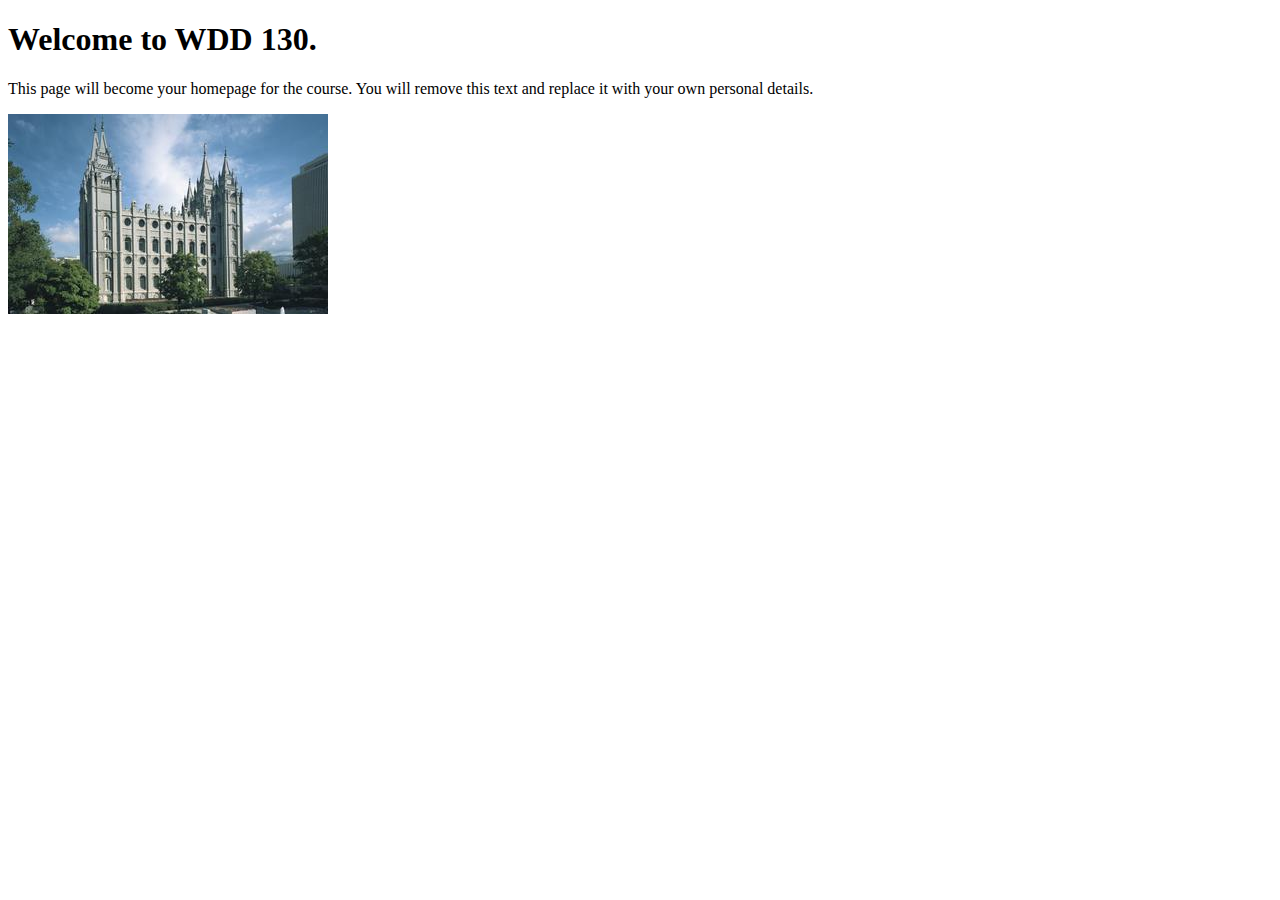
<file: index.html>
<!DOCTYPE html>
<html lang="en">
<head>
    <meta charset="UTF-8">
    <meta name="viewport" content="width=device-width, initial-scale=1.0">
    <title>WDD 130 | Personal Homepage</title>
</head>
<body>
    <h1>Welcome to WDD 130.</h1>
    <p>This page will become your homepage for the course. You will remove this text and replace it with your own personal details.</p>

    <img src="images/salt-lake-temple.jpg" alt="The Salt Lake Temple.">
</body>
</html>
</file>
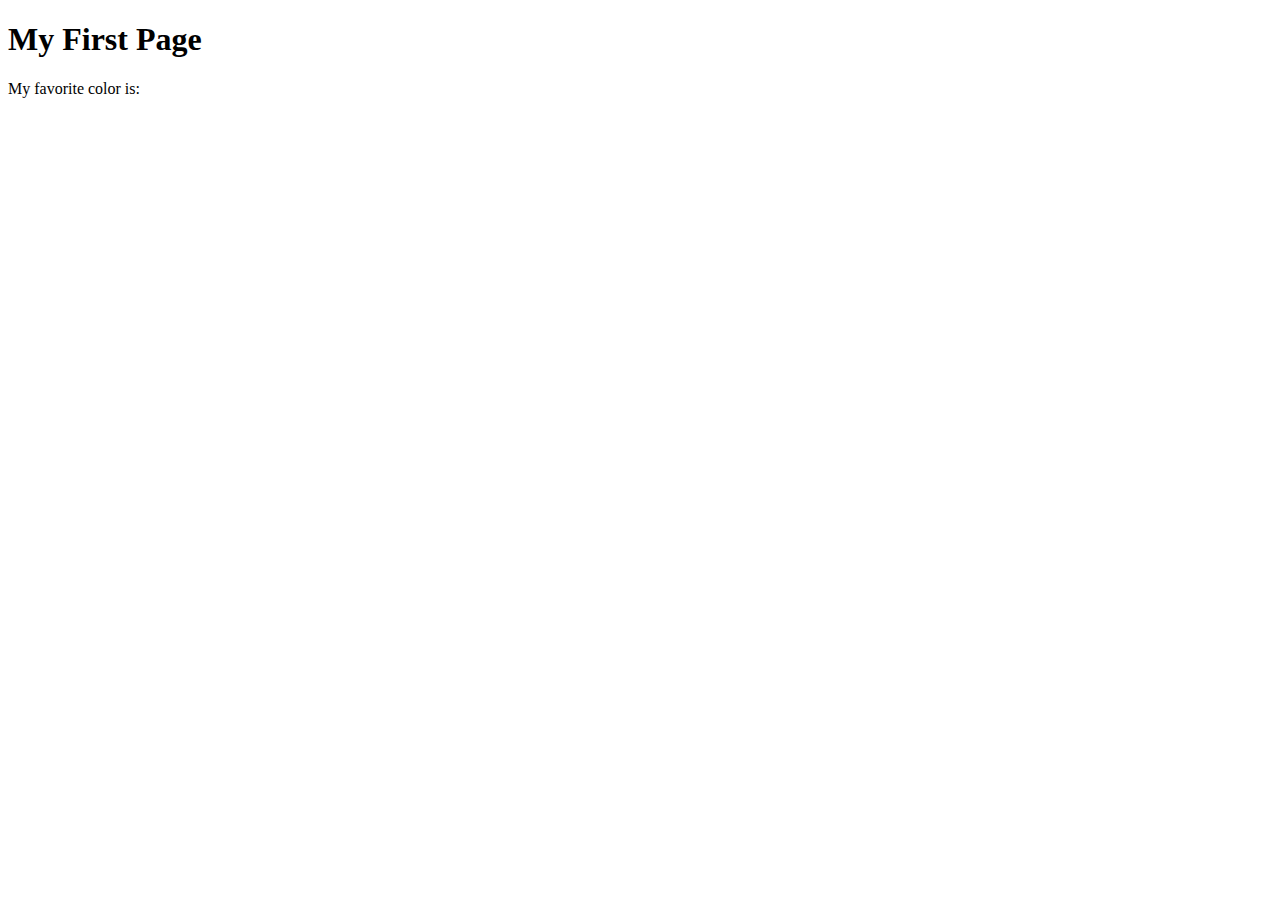
<file: week01/first-page.html>
<!DOCTYPE html>
<html lang="en">
<head>
    <meta charset="UTF-8">
    <meta name="viewport" content="width=device-width, initial-scale=1.0">
    <title>My First Page</title>
</head>
<body>
    <h1>My First Page</h1>
    <p>My favorite color is: </p>
</body>
</html>
</file>
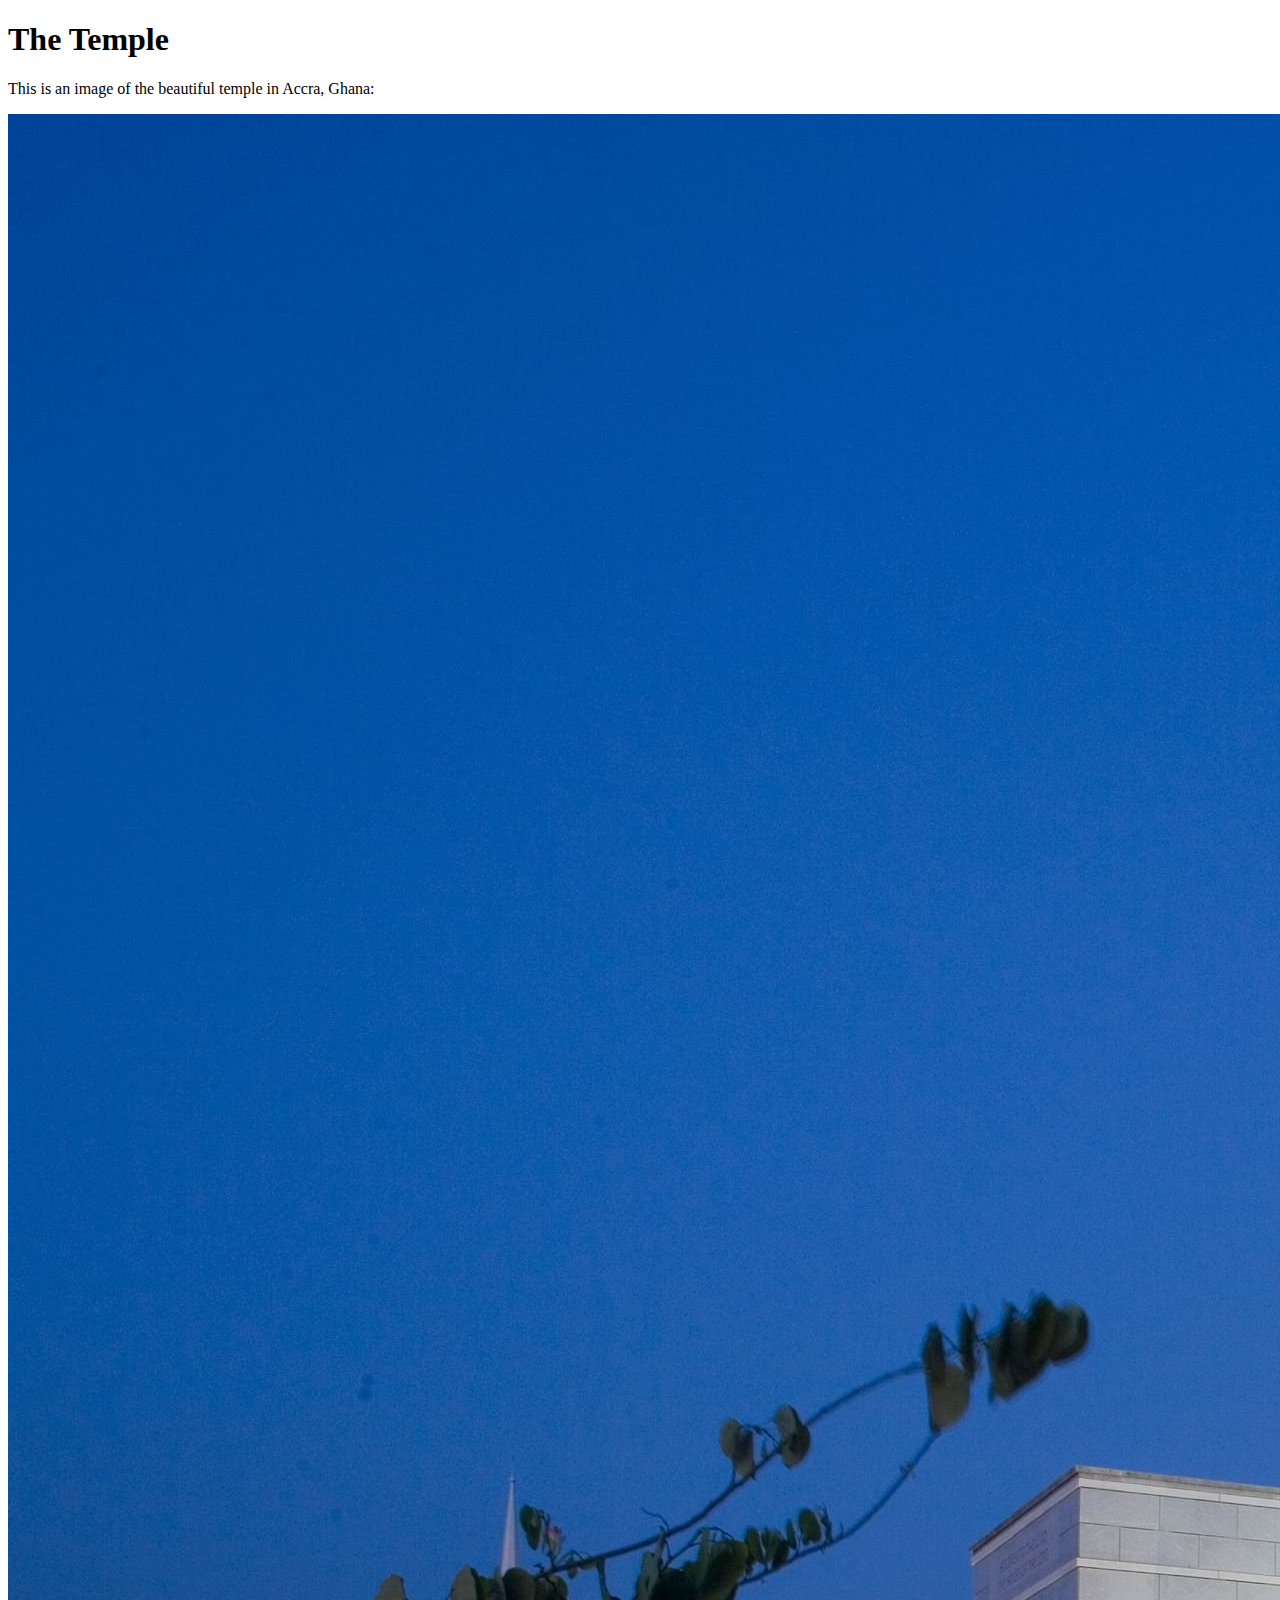
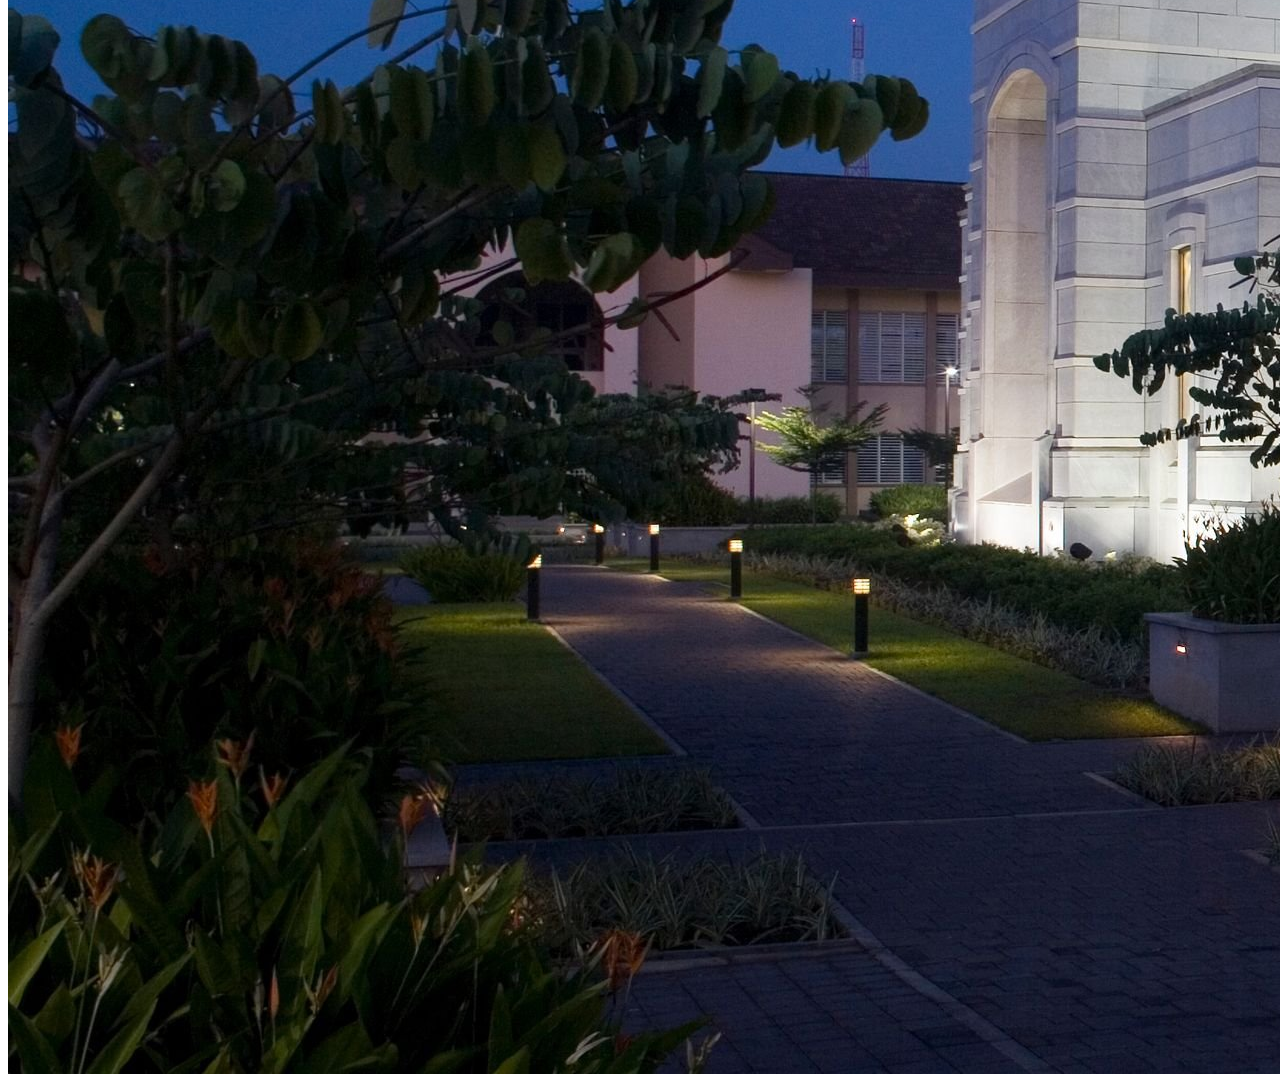
<file: week01/images-solution.html>
<!DOCTYPE html>
<html lang="en">
<head>
    <meta charset="UTF-8">
    <meta name="viewport" content="width=device-width, initial-scale=1.0">
    <title>Temple Image</title>
</head>
<body>
    <h1>The Temple</h1>
    <p>This is an image of the beautiful temple in Accra, Ghana:</p>
    <img src="images/temple-small.jpg" alt="The Accra Ghana Temple">
    
</body>
</html>
</file>
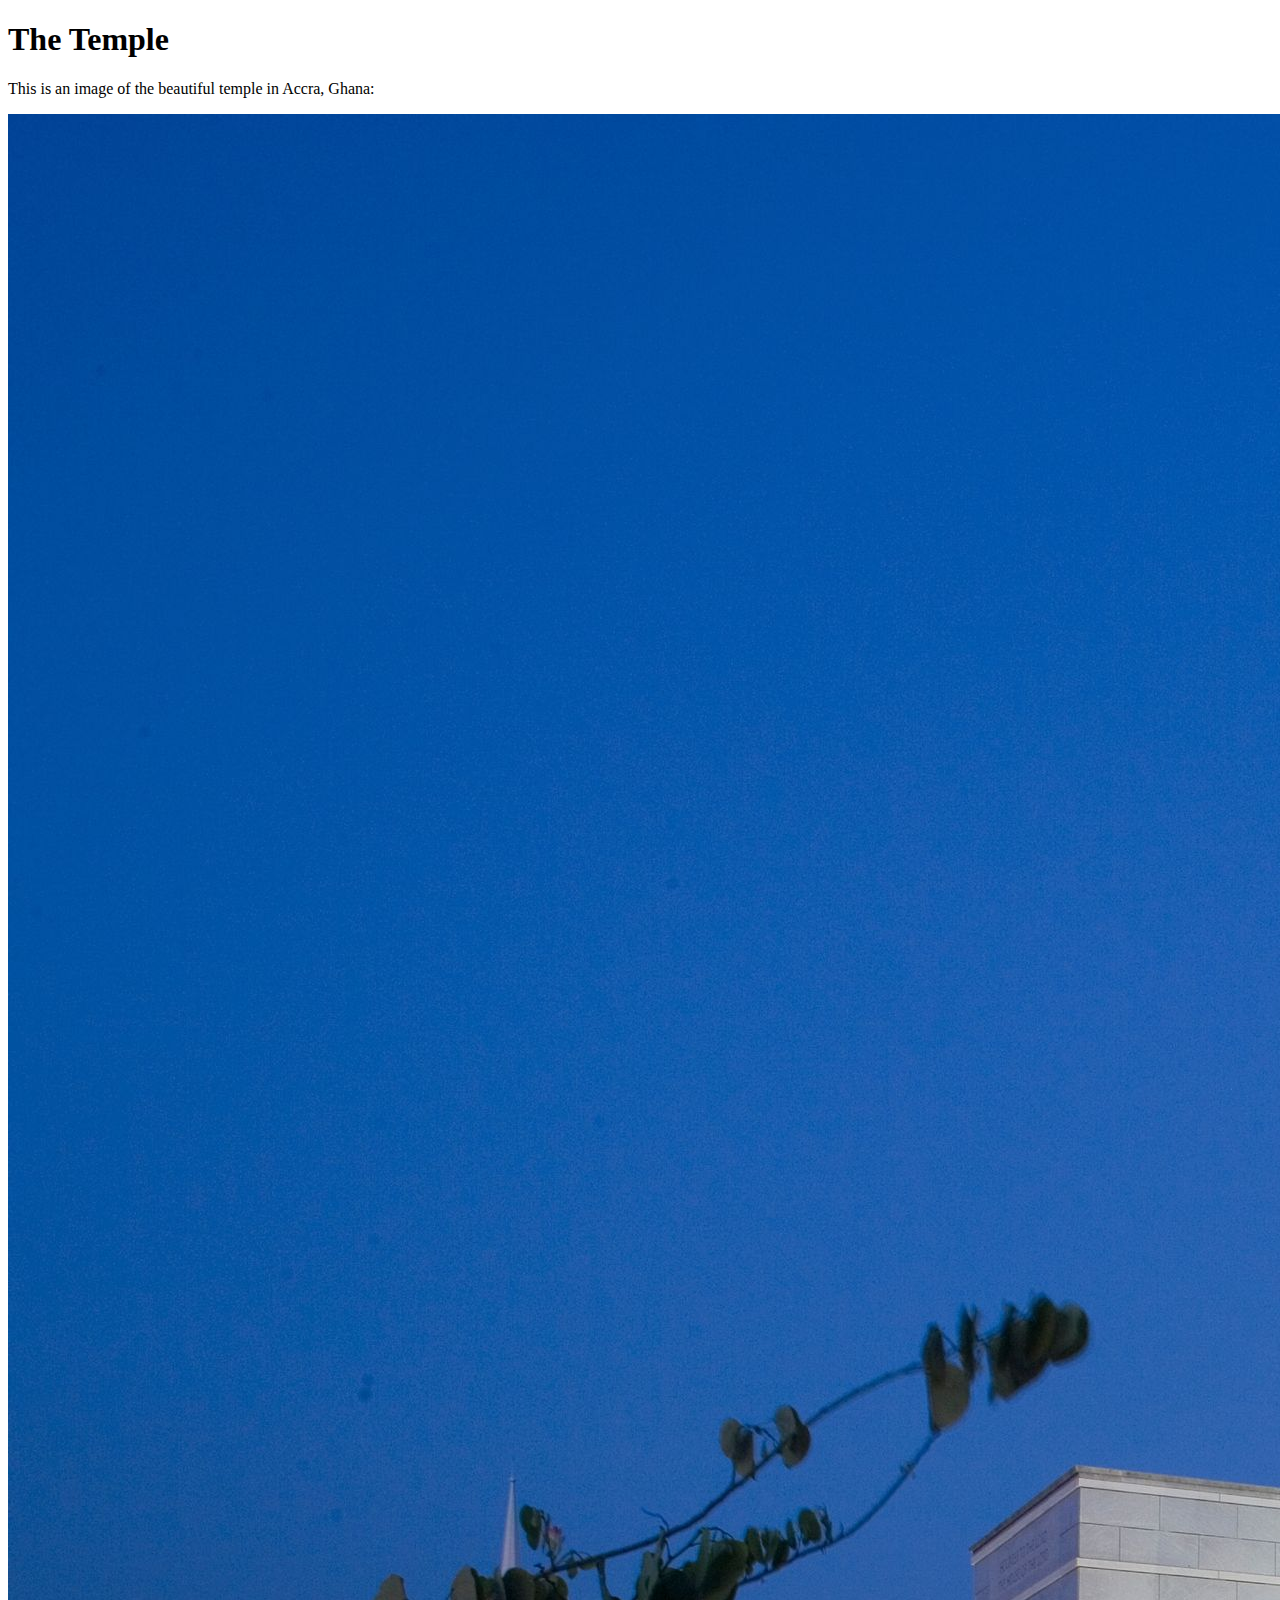
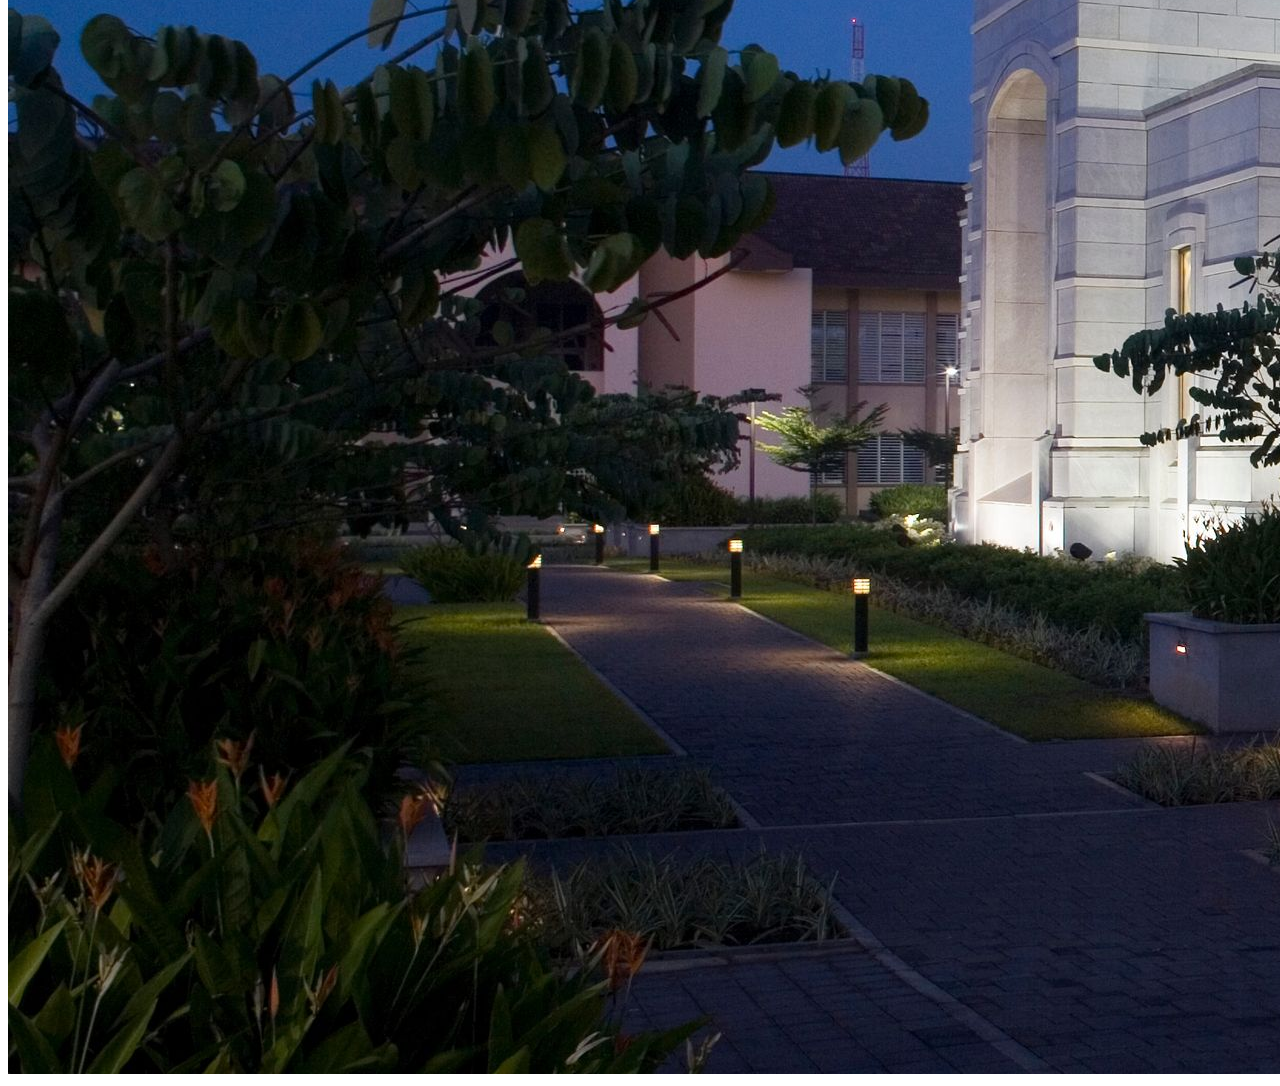
<file: week01/images.html>
<!DOCTYPE html>
<html lang="en">
<head>
    <meta charset="UTF-8">
    <meta name="viewport" content="width=device-width, initial-scale=1.0">
    <title>Temple Image</title>
</head>
<body>
    <h1>The Temple</h1>
    <p>This is an image of the beautiful temple in Accra, Ghana:</p>
    <img src="images/temple-large.jpeg" alt="The Accra Ghana Temple">
    
</body>
</html>
</file>
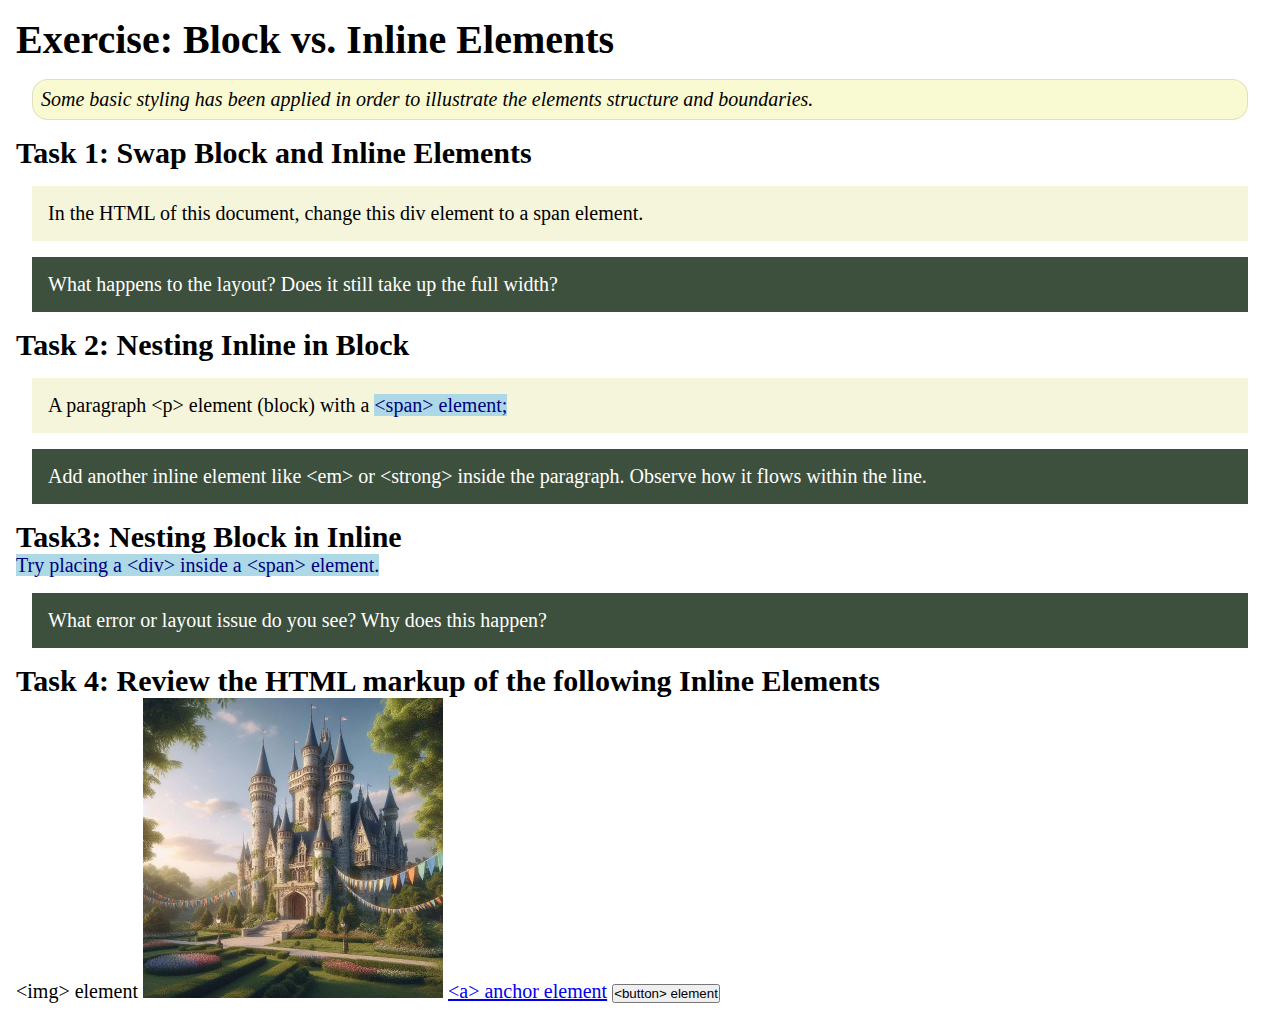
<file: week02/block-vs-inline.html>
<!DOCTYPE html>
<html lang="en">

<head>
    <meta charset="UTF-8">
    <meta name="viewport" content="width=device-width, initial-scale=1.0">
    <title>Exercise: Block vs. Inline Elements</title>
    <link rel="stylesheet" href="styles/block-vs-inline.css">
</head>

<body>
    <main>
        <h1>Exercise: Block vs. Inline Elements</h1>
        <p class="note">Some basic styling has been applied in order to illustrate the elements structure and
            boundaries.</p>

        <h2>Task 1: Swap Block and Inline Elements</h2>
        <div>In the HTML of this document, change this div element to a span element.</div>

        <p class="question">What happens to the layout? Does it still take up the full width?</p>

        <h2>Task 2: Nesting Inline in Block</h2>
        <p>A paragraph &lt;p&gt; element (block) with a <span>&lt;span&gt; element;</span></p>
        <p class="question">Add another inline element like &lt;em&gt; or &lt;strong&gt; inside the paragraph. Observe
            how it flows within the line.</p>

        <h2>Task3: Nesting Block in Inline</h2>
        <span>Try placing a &lt;div&gt; inside a &lt;span&gt; element.</span>
            <p class="question">What error or layout issue do you see? Why does this happen?</p>


            <h2>Task 4: Review the HTML markup of the following Inline Elements</h2>
        &lt;img&gt; element
        <img src="images/castle.webp" alt="placeholder image (images are inline)" width="300" height="300">
        <a href="https://churchofjesuschrist.org">&lt;a&gt; anchor element</a>
        <button type="button">&lt;button&gt; element</button>
    </main>
</body>

</html>
</file>
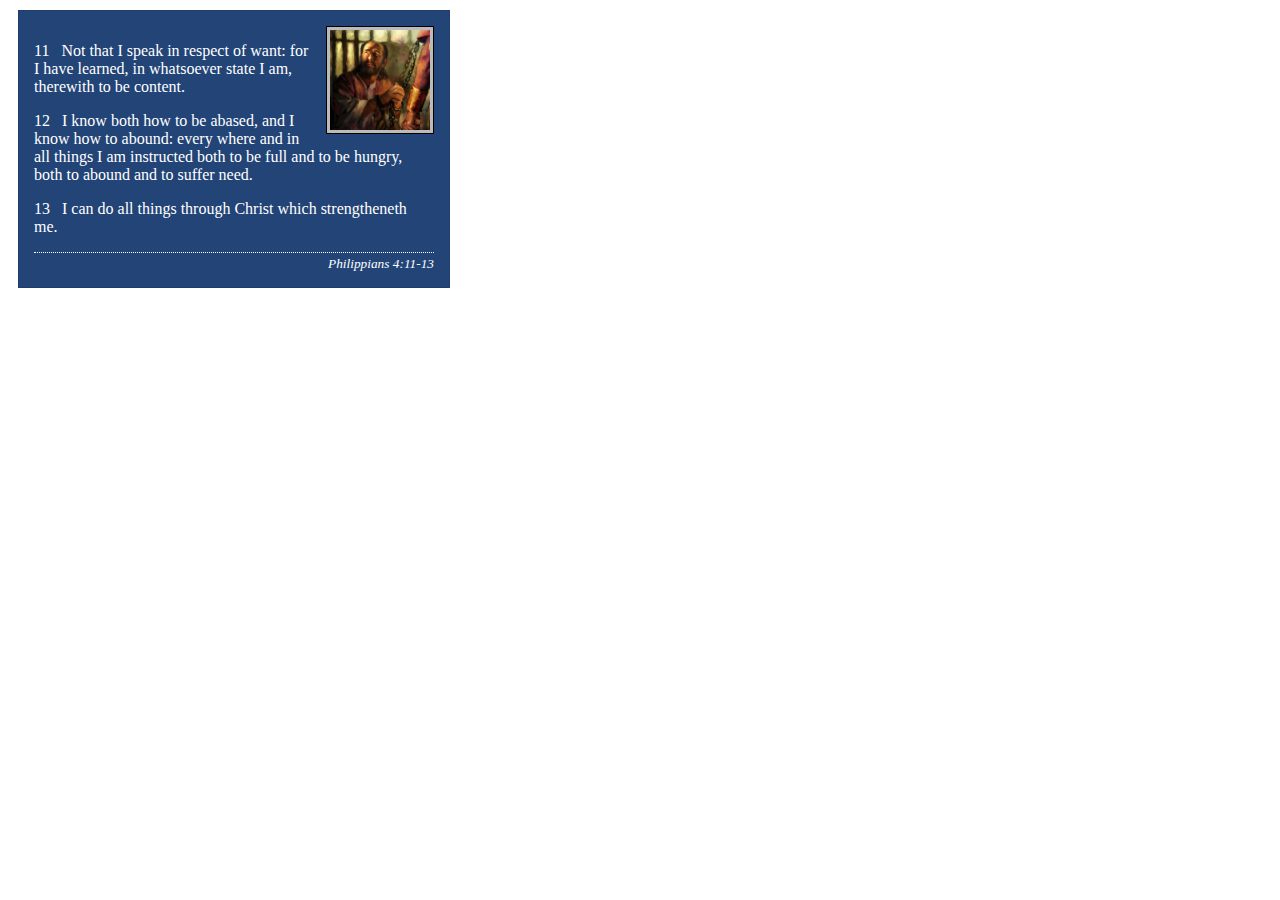
<file: week02/box-model-solution.html>
<!DOCTYPE html>
<html lang="en">
<head>
    <meta charset="UTF-8">
    <meta name="viewport" content="width=device-width, initial-scale=1.0">
    <title>Box Model Activity</title>
    <link rel="stylesheet" href="styles/box-model-solution.css">
</head>
<body>
    <main>
        <div class="callout">
            <img src="images/apostle-paul-imprisoned.webp" alt="Paul the Apostle - Imprisoned in Rome" width="200" height="200">
            <blockquote>
                <p>11 &nbsp; Not that I speak in respect of want: for I have learned, in whatsoever state I am, therewith to be content.</p>
                <p>12 &nbsp; I know both how to be abased, and I know how to abound: every where and in all things I am instructed both to be full and to be hungry, both to abound and to suffer need.</p>
                <p>13 &nbsp; I can do all things through Christ which strengtheneth me.</p>
            </blockquote>
            <cite>Philippians 4:11-13</cite>
        </div>
    </main>
</body>
</html>
</file>
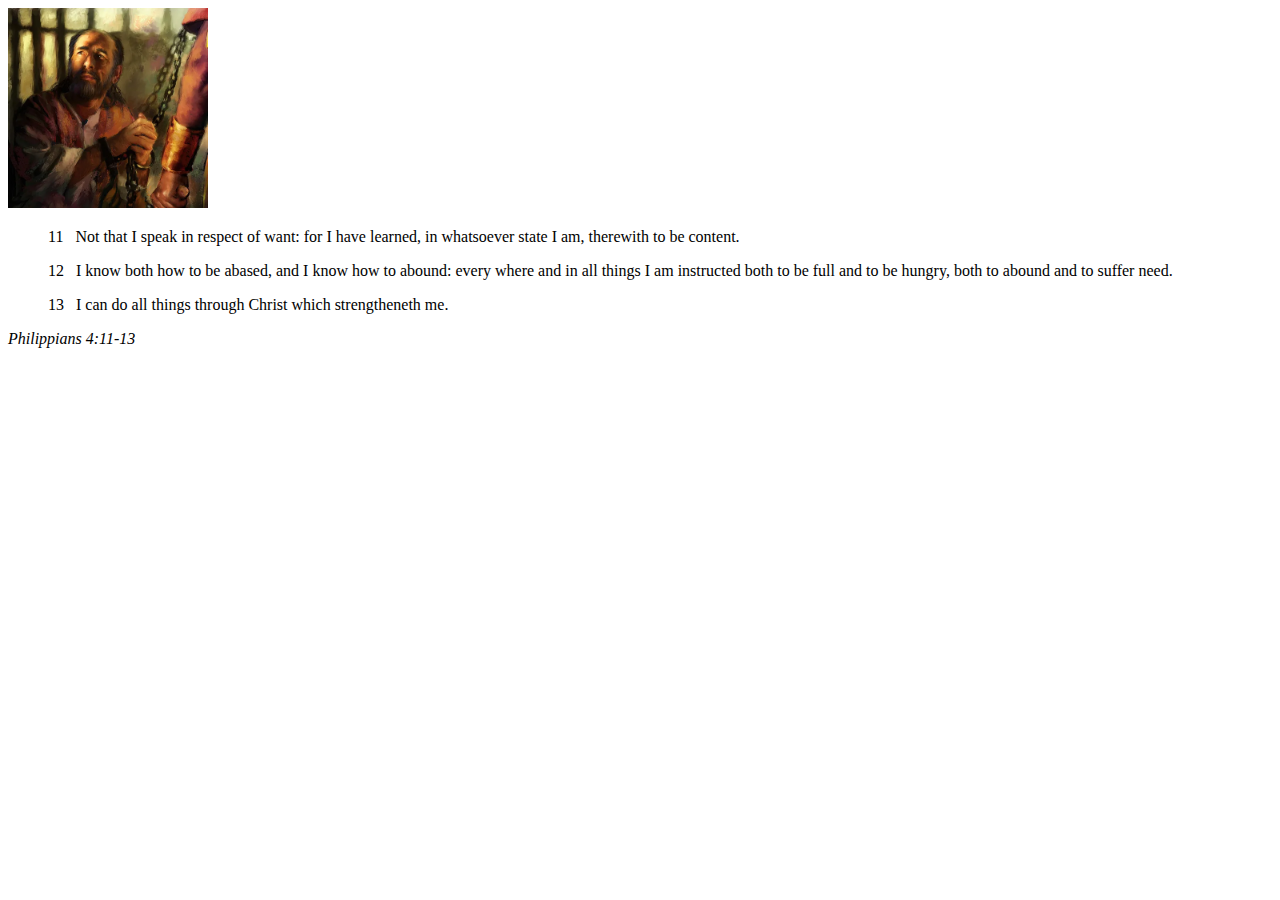
<file: week02/box-model.html>
<!DOCTYPE html>
<html lang="en">

<head>
    <meta charset="UTF-8">
    <meta name="viewport" content="width=device-width, initial-scale=1.0">
    <title>Box Model Activity</title>
    <link rel="stylesheet" href="styles/box-model.css">
</head>

<body>
    <main>
        <div class="callout">
            <img src="images/apostle-paul-imprisoned.webp"
              alt="Paul the Apostle - Imprisoned in Rome" width="200" height="200">
            <blockquote>
                <p>11 &nbsp; Not that I speak in respect of want: for I have learned, in whatsoever
                    state I am, therewith to be content.</p>
                <p>12 &nbsp; I know both how to be abased, and I know how to abound: every where and
                    in all things I am instructed both to be full and to be hungry, both to abound
                    and to suffer need.</p>
                <p>13 &nbsp; I can do all things through Christ which strengtheneth me.</p>
            </blockquote>
            <cite>Philippians 4:11-13</cite>
        </div>
    </main>
</body>

</html>
</file>
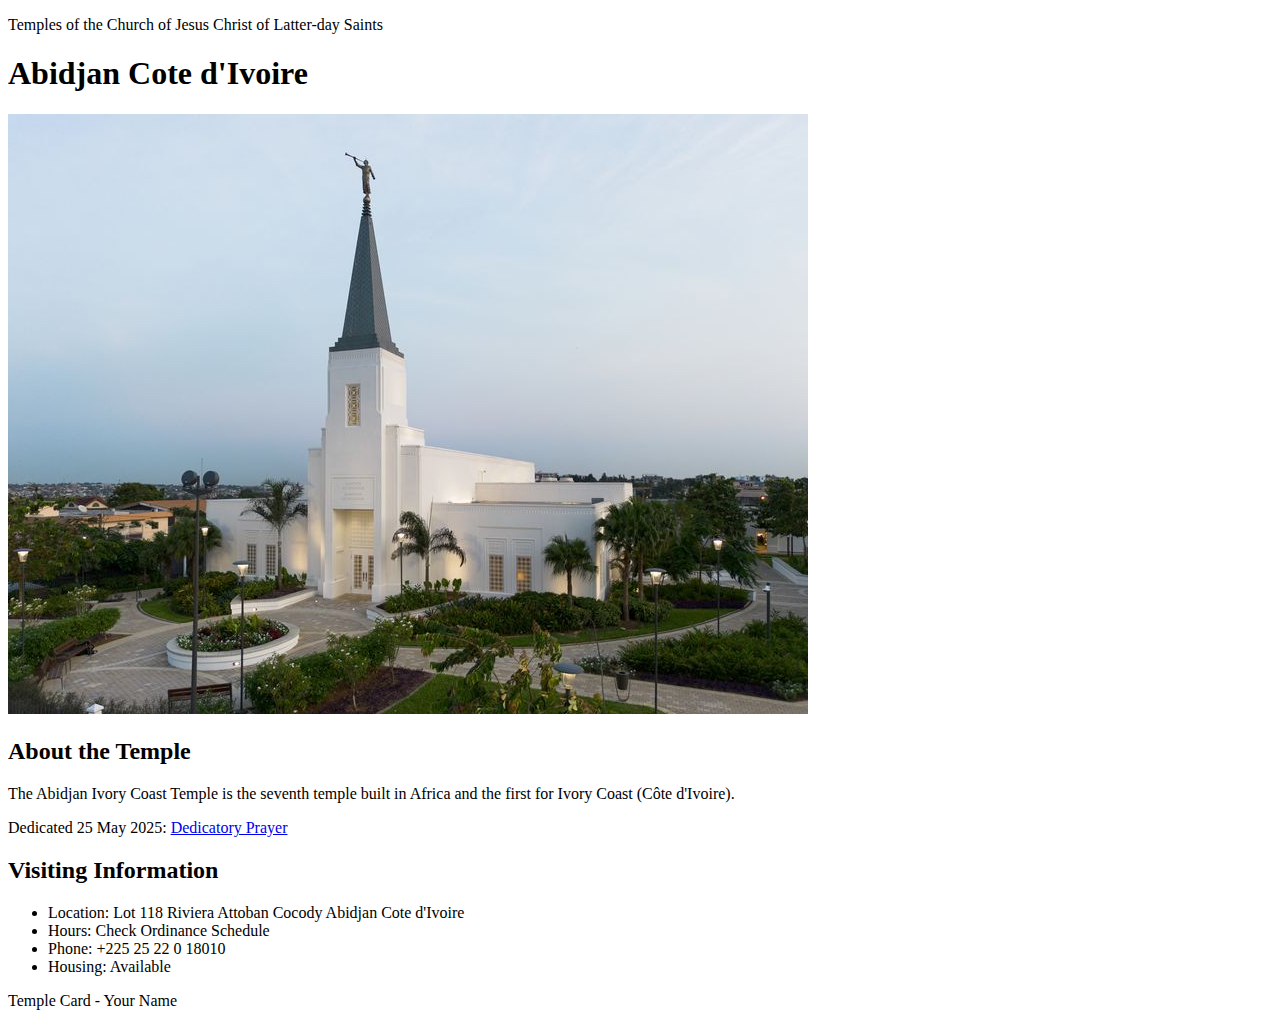
<file: week02/temple.html>
<!DOCTYPE html>
<html lang="en">

<head>
    <meta charset="UTF-8">
    <meta name="viewport" content="width=device-width, initial-scale=1.0">
    <title>Temple Card - Abidjan Cote d'Ivoire</title>
</head>

<body>
    <header>
        <p>Temples of the Church of Jesus Christ of Latter-day Saints</p>
    </header>
    <main>
        <h1>Abidjan Cote d'Ivoire</h1>
        <picture>
            <img src="images/abidjan-ivory-coast.jpeg" alt="Abidjan Cote d'Ivoire Temple">
        </picture>
        <section>
            <h2>About the Temple</h2>
            <p>The Abidjan Ivory Coast Temple is the seventh temple built in Africa and the first for Ivory Coast (Côte
                d'Ivoire).</p>
            <p>Dedicated 25 May 2025: <a
                    href="https://www.churchofjesuschrist.org/temples/dedicatory-prayer/abidjan-ivory-coast-temple/2025-05-25?lang=eng"
                    target="_blank" rel="noopener noreferrer">Dedicatory Prayer</a></p>
        </section>
        <section>
            <h2>Visiting Information</h2>
            <ul>
                <li>Location: Lot 118 Riviera Attoban Cocody Abidjan Cote d'Ivoire</li>
                <li>Hours: Check Ordinance Schedule</li>
                <li>Phone: +225 25 22 0 18010</li>
                <li>Housing: Available</li>
            </ul>
        </section>
    </main>
    <footer>
        <p>Temple Card - Your Name</p>
    </footer>
</body>

</html>
</file>
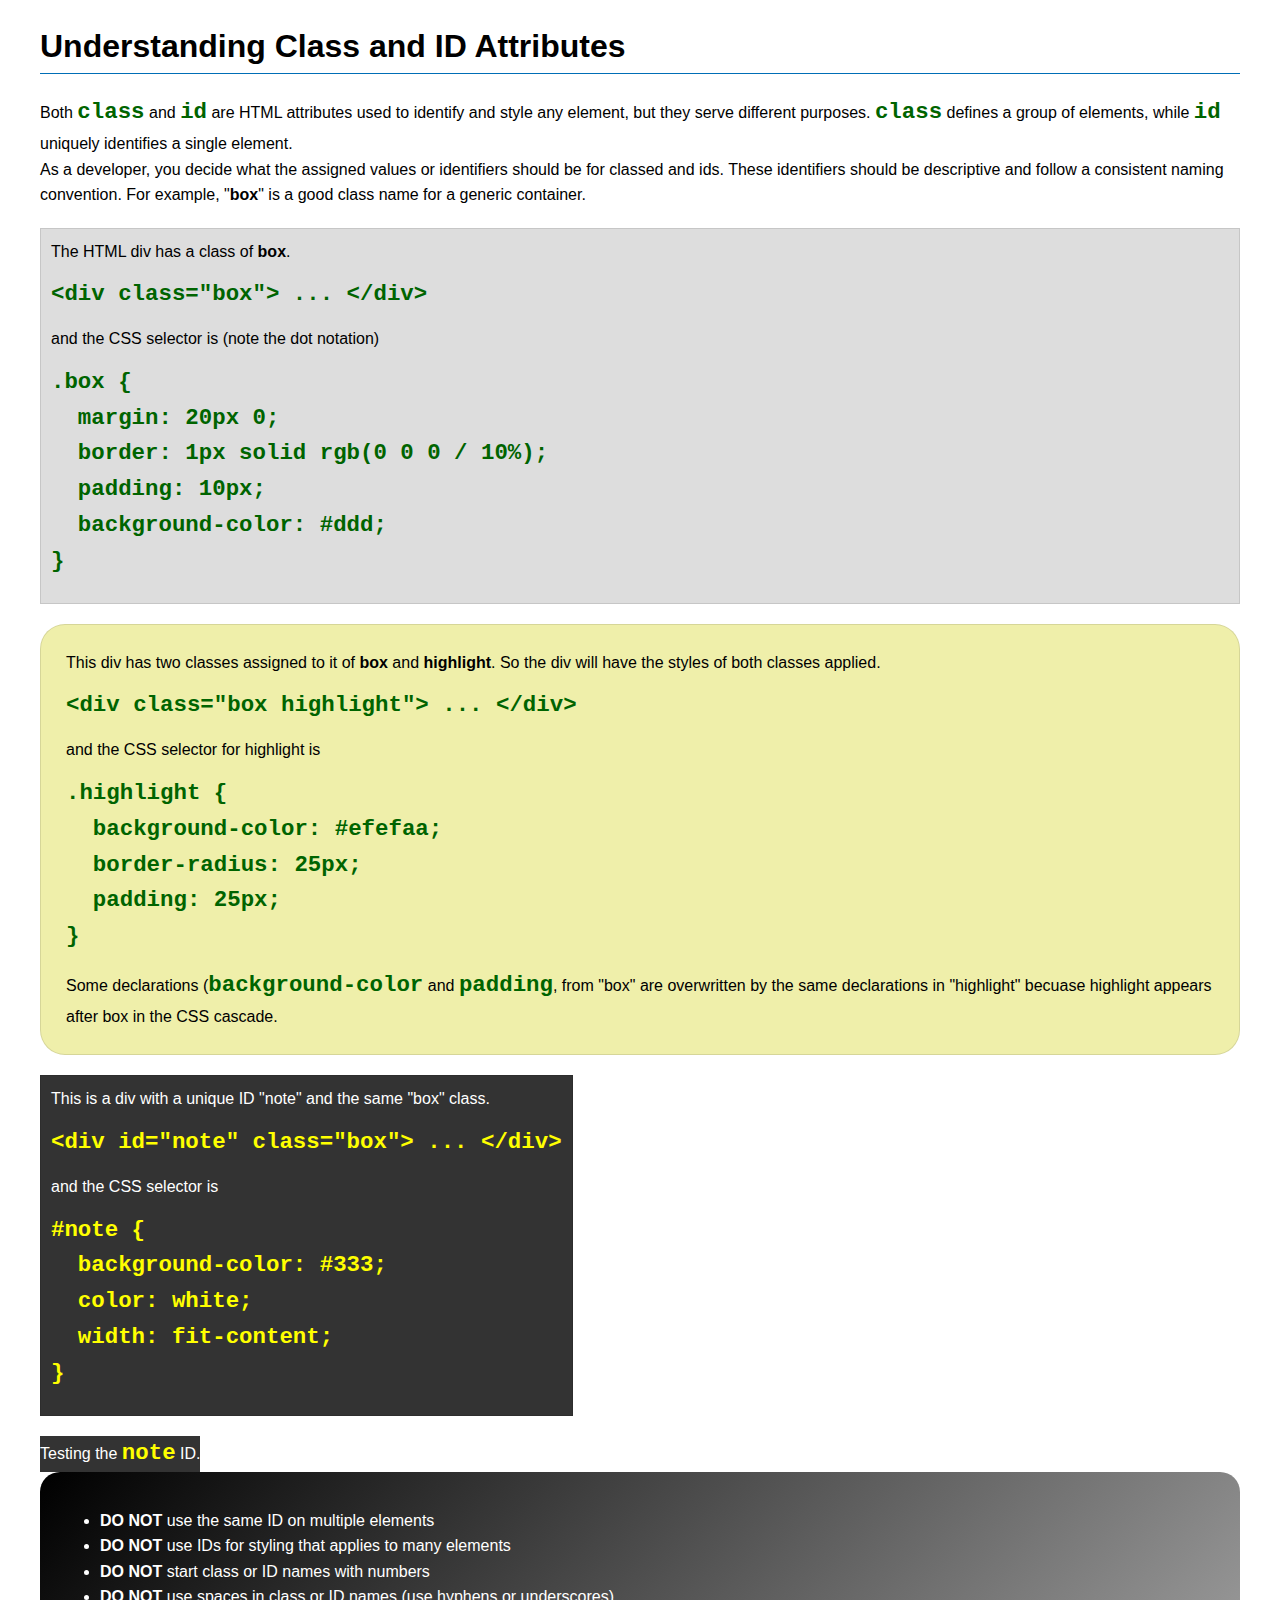
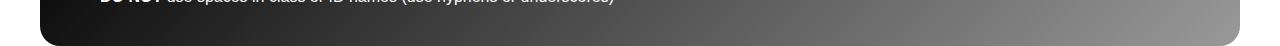
<file: week03/class-and-id.html>
<!DOCTYPE html>
<html lang="en">

<head>
    <meta charset="UTF-8">
    <meta name="viewport" content="width=device-width, initial-scale=1.0">
    <title>Class vs ID Attributes</title>
    <link rel="stylesheet" href="styles/class-and-id.css">
</head>

<body>
    <h1>Understanding Class and ID Attributes</h1>
    <p>Both <code>class</code> and <code>id</code> are HTML attributes used to identify and style any element, but they
        serve different purposes. <code>class</code> defines a group of elements, while <code>id</code> uniquely
        identifies a single element.</p>
    <p>As a developer, you decide what the assigned values or identifiers should be for classed and ids. These
        identifiers should be
        descriptive and follow a consistent naming convention. For example, "<strong>box</strong>" is a good class name
        for a generic container.</p>
    <div class="box">
        <p>The HTML div has a class of <strong>box</strong>.</p>
        <pre><code class="html">&lt;div class="box"&gt; ... &lt;/div&gt;</code></pre>
        and the CSS selector is (note the dot notation)
        <pre><code class="css">.box {
  margin: 20px 0;
  border: 1px solid rgb(0 0 0 / 10%);
  padding: 10px;
  background-color: #ddd; 
}</code></pre>
    </div>

    <div class="box highlight">
        <p>This div has two classes assigned to it of <strong>box</strong> and <strong>highlight</strong>. So the div
            will have the styles of both classes applied.</p>
        <pre><code class="html">&lt;div class="box highlight"&gt; ... &lt;/div&gt;</code></pre>
        and the CSS selector for highlight is
        <pre><code class="css">.highlight {
  background-color: #efefaa;
  border-radius: 25px;
  padding: 25px;
}</code></pre>
<p>Some declarations (<code>background-color</code> and <code>padding</code>, from "box" are overwritten by the same declarations in "highlight" becuase highlight appears after box in the CSS cascade.</p>
    </div>

    <div id="note" class="box">
        <p>This is a div with a unique ID "note" and the same "box" class.</p>
        <pre><code class="html">&lt;div id="note" class="box"&gt; ... &lt;/div&gt;</code></pre>
        and the CSS selector is
        <pre><code class="css">#note {
  background-color: #333;
  color: white;
  width: fit-content;
}</code></pre>
    </div>

    <div id="note">
        <p>Testing the <code>note</code> ID.</p>
    </div>

    <section id="best-practice">
        <ul>
            <li><strong>DO NOT</strong> use the same ID on multiple elements</li>
            <li><strong>DO NOT</strong> use IDs for styling that applies to many elements</li>
            <li><strong>DO NOT</strong> start class or ID names with numbers</li>
            <li><strong>DO NOT</strong> use spaces in class or ID names (use hyphens or underscores)</li>
        </ul>
    </section>




</body>

</html>
</file>
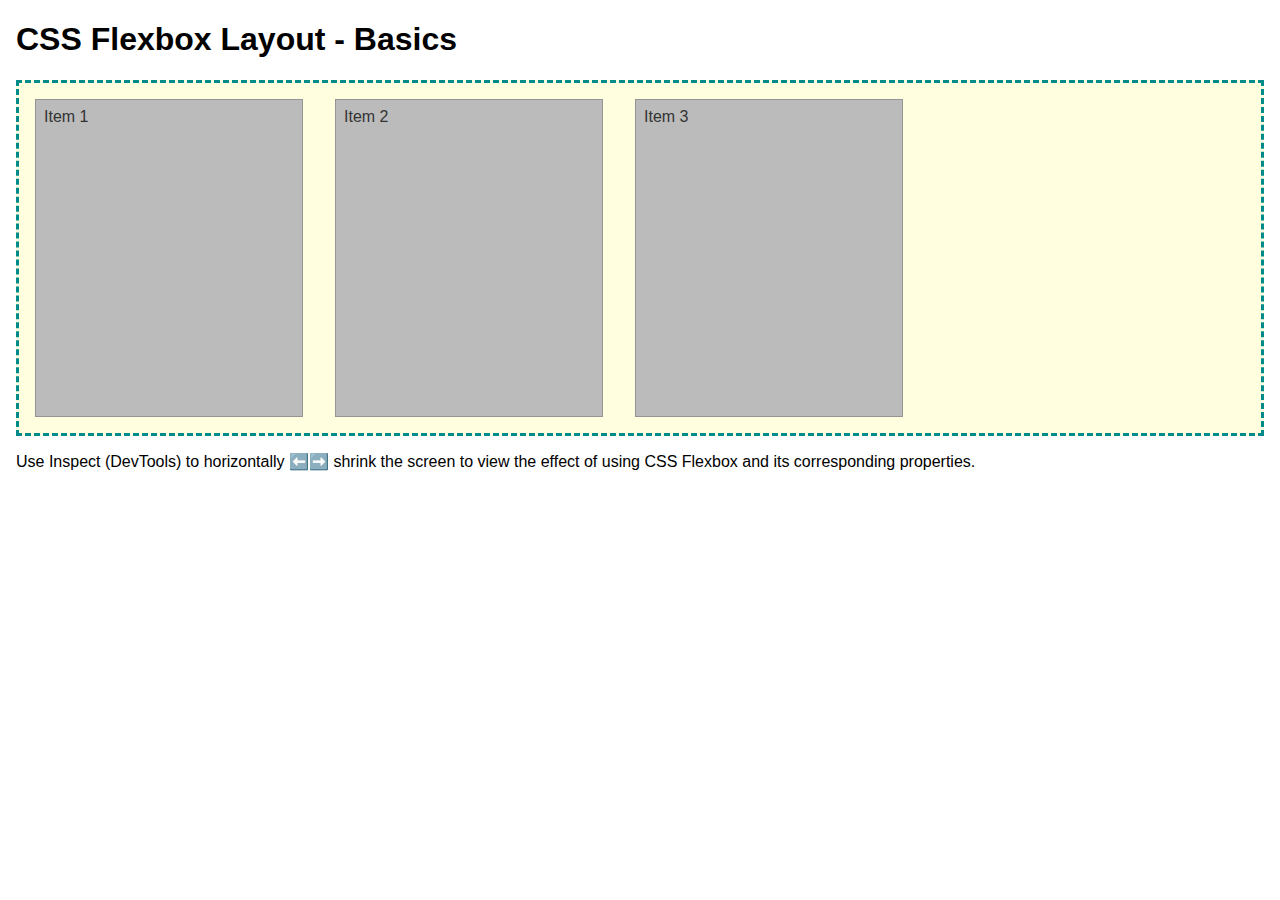
<file: week04/flexbox-layout.html>
<!DOCTYPE html>
<html lang="en">
<head>
    <meta charset="UTF-8">
    <meta name="viewport" content="width=device-width, initial-scale=1.0">
    <title>CSS Flexbox Layout - Basics</title>
    <link rel="stylesheet" href="styles/flexbox.css">
</head>
<body>
    <main>
        <h1>CSS Flexbox Layout - Basics</h1>
        <div class="flex-container">
            <div class="flex-item item1">Item 1</div>
            <div class="flex-item item2">Item 2</div>
            <div class="flex-item item3">Item 3</div>
        </div>
        <p>Use Inspect (DevTools) to horizontally ⬅️➡️ shrink the screen to view the effect of using CSS Flexbox and its corresponding properties.</p>
    </main>
</body>
</html>
</file>
<file: week02/styles/block-vs-inline.css>
* {
    margin: 0;
    padding: 0;
}

body {
    font-size: 20px;
    margin: 1rem;
}

p,
div {
    background-color: beige;
    margin: 1rem;
    padding: 1rem;
}

span {
    color: navy;
    background-color: lightblue;
}

code {
    margin: 0;
    padding: 0;
    color: green;
    font-size: 1.2rem;
}

.note {
    font-style: italic;
    background-color: lightgoldenrodyellow;
    border-radius: 1rem;
    border: 1px solid rgb(0 0 0 / 10%);
    margin: 1rem;
    padding: .5rem;
}

.question {
    background-color: #3d503d;
    color: #fff;
}
</file>
<file: week02/styles/box-model-solution.css>
.callout {
    max-width: 400px;
    margin: 10px;
    border: 1px solid rgba(0, 0, 0, .1);
    padding: 15px;
    background-color: #247;
    color: #fff;
}

.callout img {
    float: right;
    margin: 0 0 10px 15px;
    border: 1px solid #000;
    padding: 3px;
    background-color: #bbb;
    width: 100px;
    height: auto;

}

blockquote {
    margin: 0;
}

cite {
    display: block;
    border-top: 1px dotted #fff;
    padding-top: 3px;
    text-align: right;
    font-size: smaller;
}
</file>
<file: week02/styles/box-model.css>
.callout {
	
}

.callout img {
	
}

blockquote {
	
}

cite {
	
}
</file>
<file: week03/styles/class-and-id.css>
body {
    font-family: Arial, sans-serif;
    line-height: 1.6;
    margin: 0;
    padding: 0 40px;
}

h1 {
    border-bottom: 1px solid rgb(0 110 182);
    padding-bottom: 0;
}



p {
    margin: 0;
}

code {
    color: darkgreen;
    font-weight: 700;
    font-size: 1.4rem;
}

/* Class examples - can be reused */

.box {
    margin: 20px 0;
    border: 1px solid rgb(0 0 0 / 10%);
    padding: 10px;
    background-color: #ddd; /* this is shorthand for #dddddd */
}

.highlight {
    background-color: #efefaa;
    border-radius: 25px;
    padding: 25px;
}

/* ID examples - should be unique */

#note {
    background-color: #333;
    color: white;
    width: fit-content;
}

#note code {
    color: yellow;
}

#best-practice {
    background: linear-gradient(135deg, #000 0%, #999 100%);
    color: white;
    border-radius: 20px;
    padding: 20px
}
</file>
<file: week04/styles/flexbox.css>
body {
    font-family: Helvetica, Arial, sans-serif;
    margin: 1rem;
}

.flex-container {
    border: 3px dashed darkcyan;
    background-color: lightyellow;
    display: flex;
    flex-wrap: wrap;
}

.flex-item {
    width: 250px;
    margin: 1rem;
    border: 1px solid rgb(0 0 0 / 20%);
    padding: 0.5rem;
    background-color: #bbb;
    color: #333;
}

.item1 {
    min-height: 100px;
}

.item2 {
    min-height: 200px;
}

.item3 {
    min-height: 300px;
}
</file>
